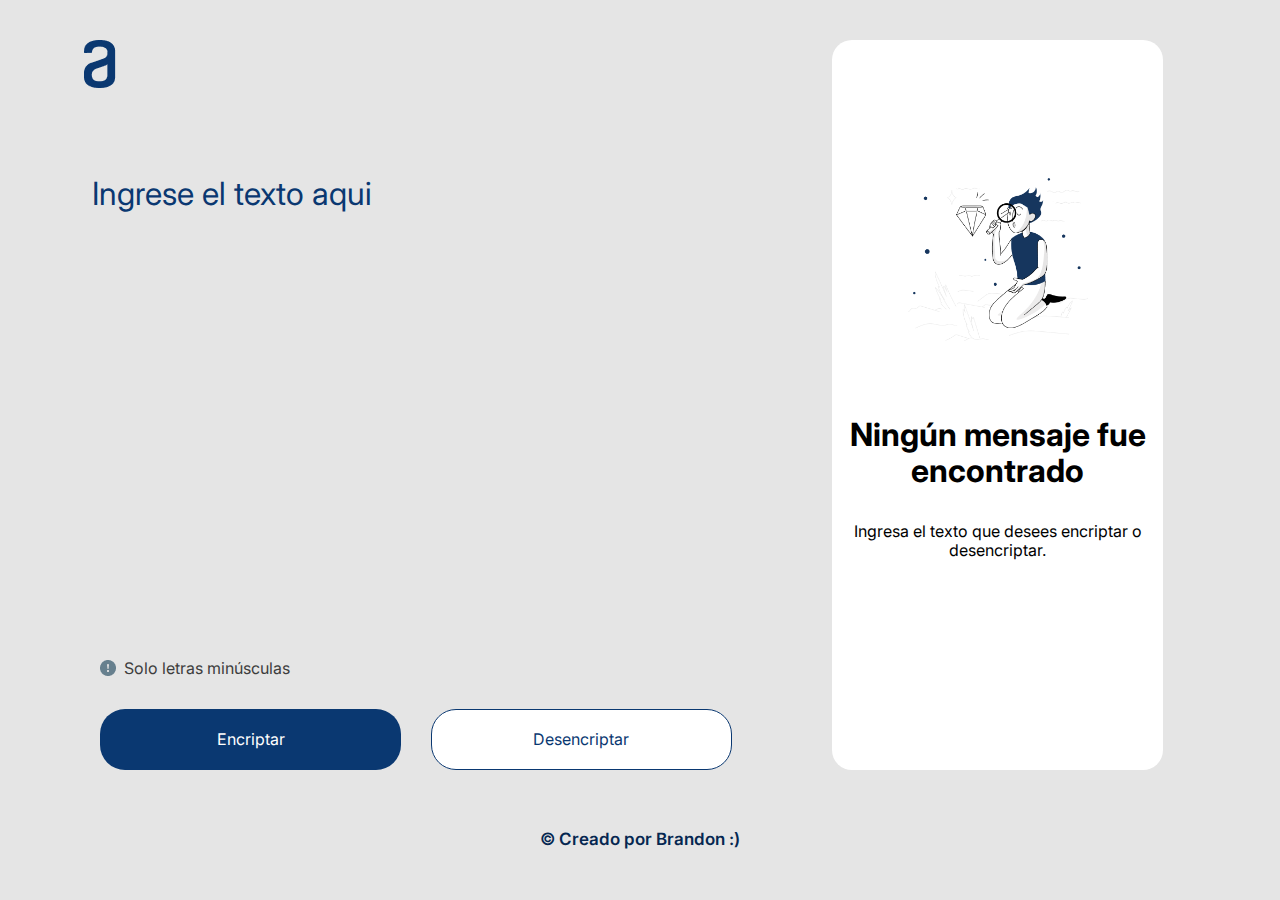
<file: index.html>
<!DOCTYPE html>
<html lang="en">
<head>
    <meta charset="UTF-8">
    <meta http-equiv="X-UA-Compatible" content="IE=edge">
    <meta name="viewport" content="width=device-width, initial-scale=1.0">
    <title>Encriptador</title>
    <link rel="stylesheet" href="css/normalize.css">
    <link rel="stylesheet" href="css/style.css">
    <link rel="shortcut icon" href="imagenes/diamod.png" type="image/x-icon">

    <link href="https://fonts.googleapis.com/css2?family=Inter:wght@300&display=swap" rel="stylesheet">
</head>

<header>
    <div class="master">
        <img src="imagenes/Logo.png" alt="" class="logo">
    </div>
</header>

<body>
    <main>
        <div class="master">
            <div class="encriptador">        
                <form class="encriptador_form">
                    <div class="texto_en_area">
                        <textarea id="texto" name="texto" placeholder="Ingrese el texto aqui" onkeypress="return validar(event)"></textarea>
                        <div class="texto_info">
                            <div class="info">
                                <img src="imagenes/bi_exclamation-circle-fill.png" alt="">
                                <p id="advertencia">Solo letras minúsculas</p>
                            </div>  
                        </div>         
                        <div class="btn">
                            <button class="btn_encriptar" onclick="encriptar()" type="button">Encriptar</button>
                            <button class="btn_desencriptar" onclick="desencriptar()" type="button">Desencriptar</button>
                        </div>
                    </div>
                </form>
                <div class="resultado">  
                    <div class="contenedor_resultado">
                        <div class="contenido_no_resuelto" id="noResuelto">
                            <div class="imagen_resultado">
                                <img src="imagenes/Muñeco.png" alt="Muñeco">
                            </div>
                            <p>Ningún mensaje fue encontrado</p>
                            <p>Ingresa el texto que desees encriptar o desencriptar.</p>
                        </div>           
                        <div class="contenido_resuelto" id="resuelto">
                            <textarea name="texto_resultado" id="textoResultado" disabled></textarea>
                            <button id="copiar" onclick="copiar()" type="button">Copiar</button>
                        </div>
                    </div>     
                </div>
            </div>
        </div>
    </main>
</body>

<footer>
    <p class="copyright">© Creado por <a href="https://github.com/brandonvalenzuela" target="_blank" rel="noopener noreferrer">Brandon :)</a></p>
</footer>

</html>
<script src="appExRegulares.js" src="appMap.js"></script>
</file>
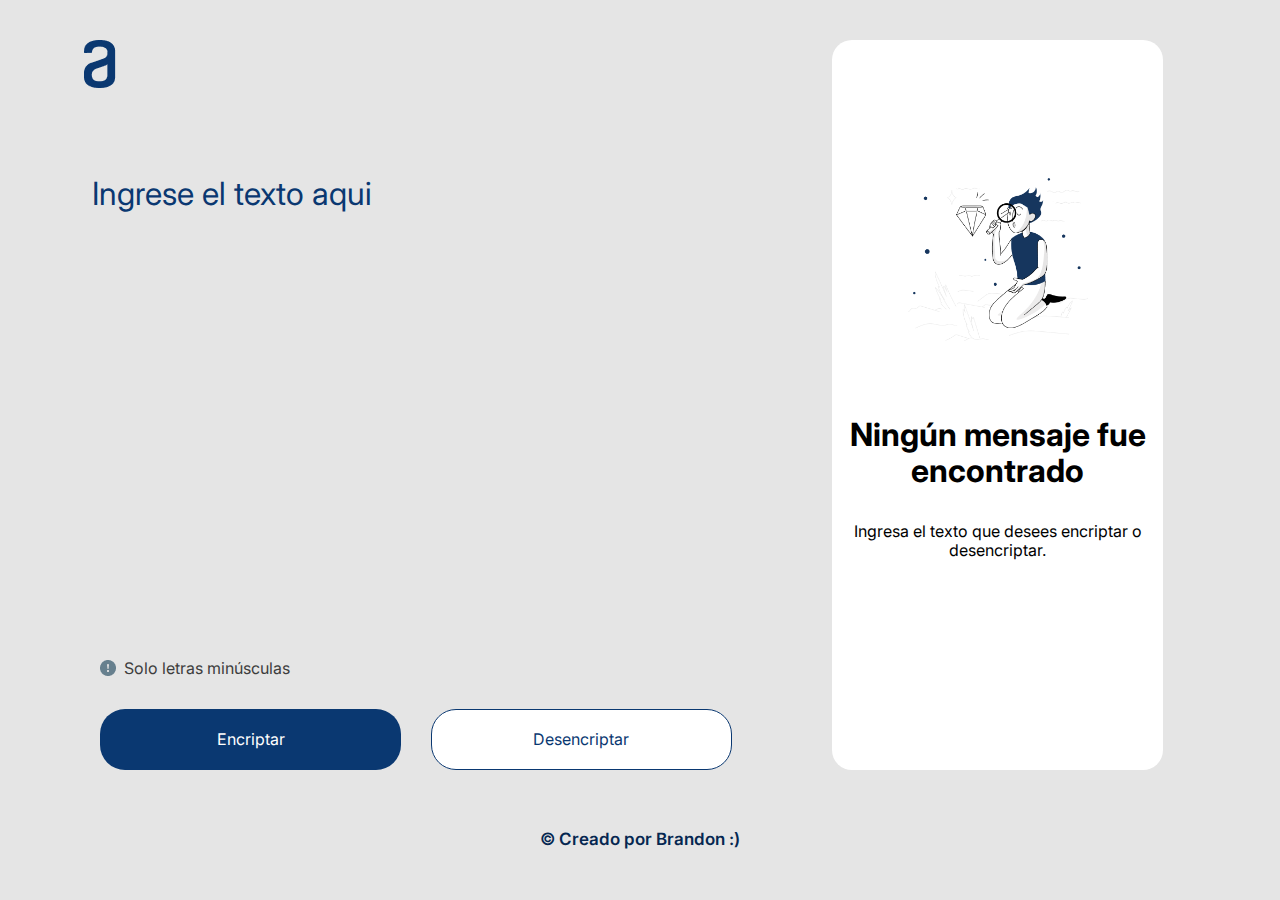
<file: encriptador.html>
<!DOCTYPE html>
<html lang="en">
<head>
    <meta charset="UTF-8">
    <meta http-equiv="X-UA-Compatible" content="IE=edge">
    <meta name="viewport" content="width=device-width, initial-scale=1.0">
    <title>Encriptador</title>
    <link rel="stylesheet" href="css/normalize.css">
    <link rel="stylesheet" href="css/style.css">
    <link rel="shortcut icon" href="imagenes/diamod.png" type="image/x-icon">

    <link href="https://fonts.googleapis.com/css2?family=Inter:wght@300&display=swap" rel="stylesheet">
</head>
<header>
    <div class="master">
        <img src="imagenes/Logo.png" alt="" class="logo">
    </div>
</header>

<body>
    <main>
        <div class="master">
            <div class="encriptador">
                
                <form class="encriptador_form">
                    <div class="texto_en_area">
                        <textarea id="texto" name="texto" placeholder="Ingrese el texto aqui"></textarea>
                        <div class="texto_info">
                            <div class="info">
                                <img src="imagenes/bi_exclamation-circle-fill.png" alt="">
                                <p id="advertencia">Solo letras minúsculas</p>
                                
                            </div>
                            
                        </div>
                        
                        <div class="btn">
                            <button class="btn_encriptar" onclick="encriptar()" type="button">Encriptar</button>
                            <button class="btn_desencriptar" onclick="desencriptar()" type="button">Desencriptar</button>
                        </div>
                    </div>
                </form>
                
                
                <div class="resultado">
                    
                    <div class="contenedor_resultado">
                        <div class="contenido_no_resuelto" id="noResuelto">
                            <div class="imagen_resultado">
                                <img src="imagenes/Muñeco.png" alt="Muñeco">
                            </div>
                            <p>Ningún mensaje fue encontrado</p>
                            <p>Ingresa el texto que desees encriptar o desencriptar.</p>
                        </div>
                        
                        <div class="contenido_resuelto" id="resuelto">
                            <textarea name="texto_resultado" id="textoResultado" disabled></textarea>
                            <button id="copiar" onclick="copiar()" type="button">Copiar</button>
                        </div>
                    </div>     
                </div>
            </div>
        </div>
    </main>
</body>
<footer>
    <p class="copyright">© Creado por <a href="https://github.com/brandonvalenzuela" target="_blank" rel="noopener noreferrer">Brandon :)</a></p>
</footer>
</html>
<script src="appExRegulares.js" src="appMap.js"></script>
</file>
<file: css/style.css>
body{
    
    min-height: 100vh;
    margin: 0 auto;
    background: #E5E5E5;
    font-family: 'Inter', sans-serif;
}

.master{
    width: 100%;
    height: 100%;
    max-width: 1440px;
    margin: auto;
}

.logo{
    position: absolute;
    width: 120px;
    height: 48px;
    left: 40px;
    top: 40px;
} 

.encriptador {
    width: 100%;
    height: 100%;
    display: flex;
    flex-wrap: wrap;
    justify-content: center;
}

.encriptador_form {
    flex-basis: calc(65% - 80px);
}

.texto_en_area {
    height: 95%;
    display: flex;
    flex-direction: column;
    justify-content: space-between;
}

#texto{
    flex-basis: 100%;
    margin-top: 168px;
    margin-left: 50px;
    font-size: 32px;
    line-height: 48px;
    color: #0A3871;
    background-color: transparent;
    resize: none;
    border: none;
    
}

#texto:focus {
    outline: none
}

#texto::-webkit-input-placeholder {
    color: #0A3871;
}

.texto_info {
    width: 100%;
    position: relative;
}

.info {
    display: flex;
    align-items: center;
    margin: 16px 0 16px 60px;
}

.info img {
    width: 16px;
    height: 16px;
    object-fit: cover;
    display: inline-block;
}

.info p {
    margin-left: 8px;
    display: inline-block;
    color: #3d3d3d;
}

.info #tipo{
    align-items: center;
}

.btn{
    display: flex;
    width: 100%;
    justify-content: center;
}

.btn_encriptar {
    padding: 20px;
    position: relative;
    width: 40%;
    background: #0A3871;
    border-radius: 25px;
    border: none;
    color: #fff;
}

.btn_encriptar:hover {
    transform: scale(1.1);
    transition: 0.4s;
}

.btn_encriptar:active {
    background: #041121;
}

.btn_desencriptar {
    padding: 20px;
    position: relative;
    margin-left: 30px;
    width: 40%;
    background: #fff;
    border-radius: 25px;
    border: 1px solid #0A3871;
    color: #0A3871;
}

.btn_desencriptar:hover {
    transform: scale(1.1);
    transition: 0.4s;
}

.btn_desencriptar:active {
    background: #041121;
    color: #fff;
}

.resultado {
    height: 730px;
    width: 100%;
    margin: 40px 40px;
    flex-basis: calc(35% - 80px);
}

.contenedor_resultado {
    width: 90%;
    min-width: 300px;
    height: 100%;
    background: #fff;
    position: relative;
    height: 100%;
    display: flex;
    flex-direction: column;
    justify-content: center;
    border-radius: 20px;
}


.imagen_resultado {
    width: 180px;
    height: 250px;
    display: block;
    margin: auto;
}

.imagen_resultado img {
    object-fit: contain;
    width: 100%;
    height: 100%;
    filter: saturate(70%);
}


.contenido_resuelto {
    display: flex;
    flex-direction: column;
    margin: 20px;
    display: flex;
    align-items: center;
}

.contenedor_resultado p:nth-child(2) {
    text-align: center;
    font-size: 32px;
    font-style: normal;
    font-weight: 700;
}

.contenedor_resultado p:nth-child(3) {
    text-align: center;
    font-size: 16px;
    font-style: normal;
}

#textoResultado {
    position: absolute;
    top: 10px;
    left: 25px;
    right: 25px;
    height: 85%;
    resize: none;
    border: none;
    background: transparent;
    


    font-family: 'Inter';
    font-style: normal;
    font-weight: 400;
    font-size: 24px;
    line-height: 150%;
    /* or 36px */
    
    
    /* Gray/gray-400 */
    
    color: #495057;
}

.contenido_resuelto button {
    position: absolute;
    bottom: 50px;
    padding: 20px;
    position: relative;
    top: 90px;
    width: 100%;
    background: #fff;
    border-radius: 25px;
    border: 1px solid #0A3871;
    color: #0A3871;
    visibility: hidden;
}

.contenido_resuelto button:active {
    transform: scale(0.9);
}

#copiar{
    box-sizing: border-box;

    border: 1px solid #0A3871;
    border-radius: 24px;
    
}

footer {
    position: absolute;
    bottom: 30px;
    width: 100%;
    height: 40px;
    margin: auto;
    text-align: center;
}

.copyright {
    color: #052751;
    font-size: 17px;
    margin: auto;
    font-weight: 600;
    
}

.copyright a {
    text-decoration: none;
    font-style: normal;
    color: #052751;
}

.copyright a:hover {
    color: #0c4c9a;
}



@media screen and (max-width: 860px) {

    .encriptador {
        margin: 0;
    }

    .texto_en_area {
        height: 700px;
    }

    .info p {
        font-size: 12px;
    }

    .resultado {
        height: 100%;

    }

    .contenedor_resultado {
        width: 550px;
    }

    .imagen_resultado {
        display: none;
    }

    .contenido_resuelto button {
        top: 0px;
    }
}

@media screen and (max-width:600px) {
    #texto {
        font-size: 25px;
    }

    .btn {
        display: flex;
        flex-direction: column;
        align-items: center;
    }

    .btn_encriptar {
        width: 80%;
        margin: 25px;
    }

    .btn_desencriptar {
        width: 80%;
        margin: 0;
    }

    .contenedor_resultado {
        width: 320px;
    }
}
</file>
